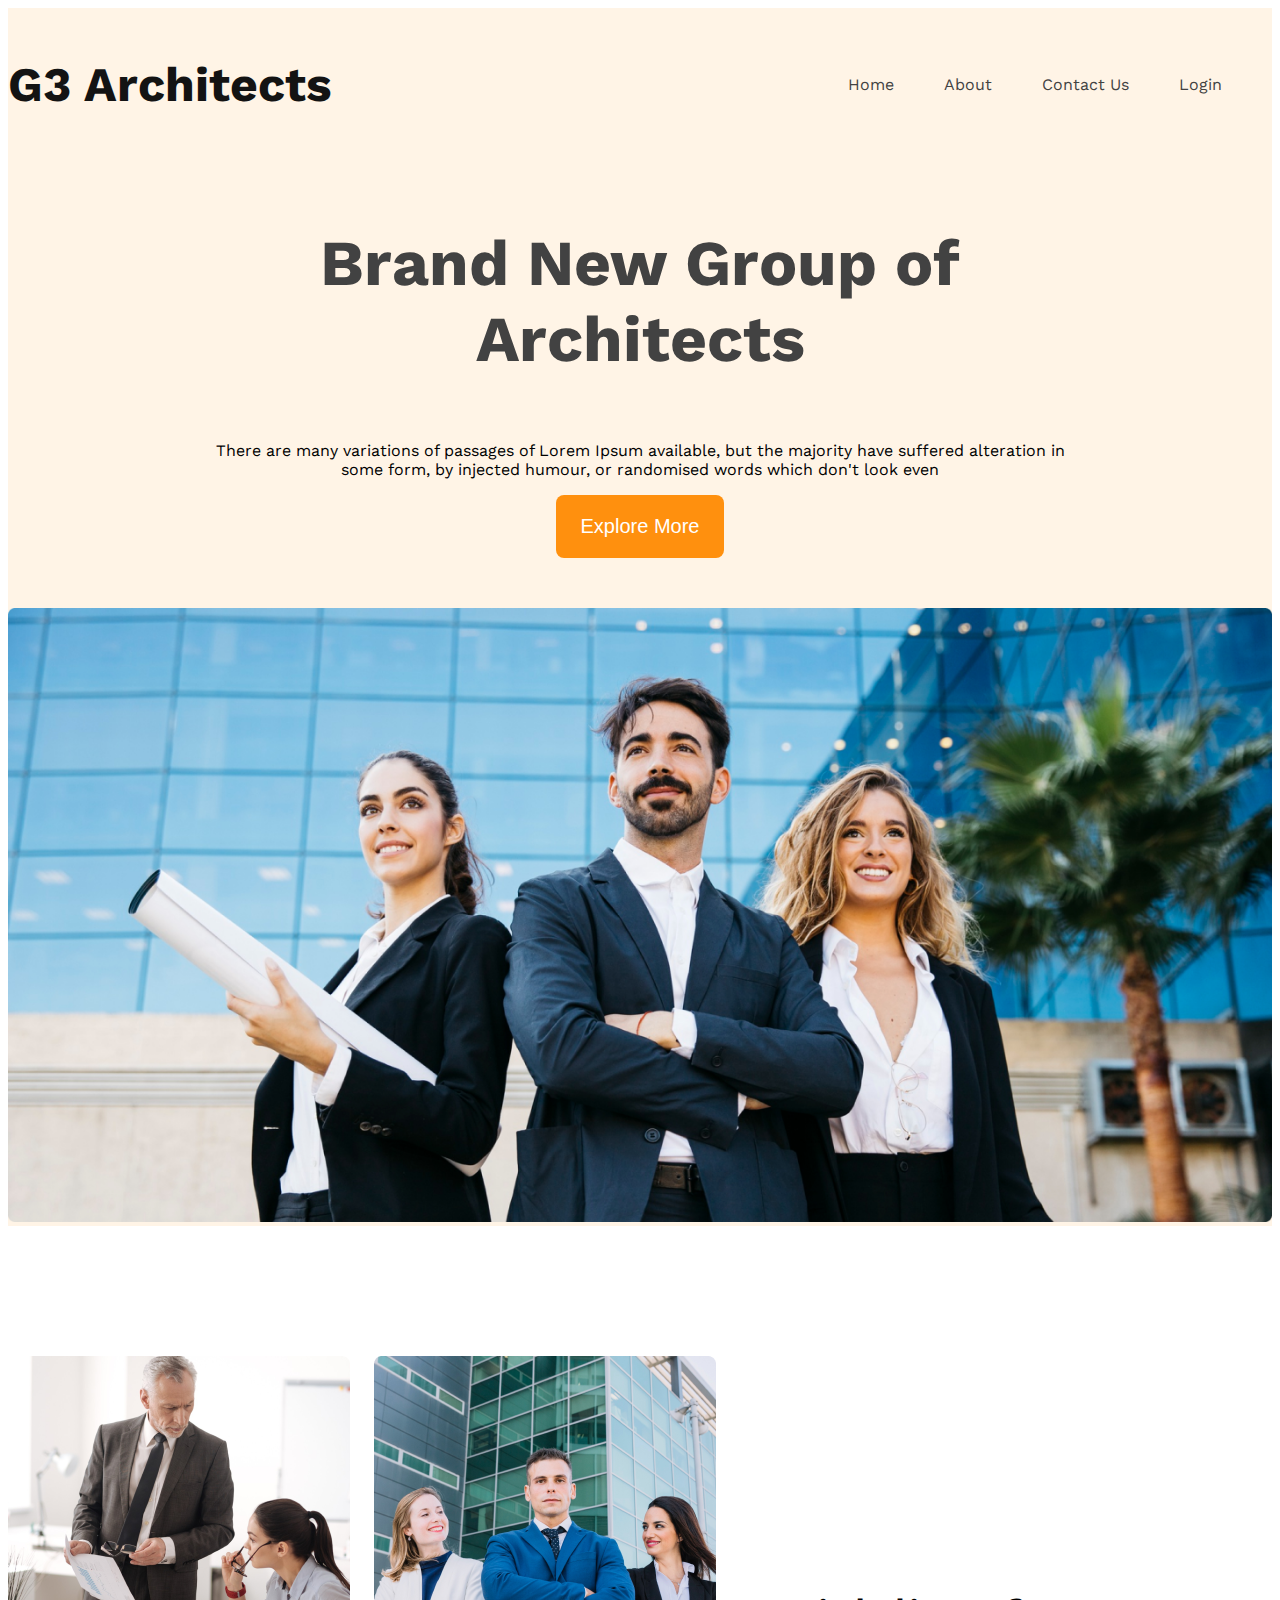
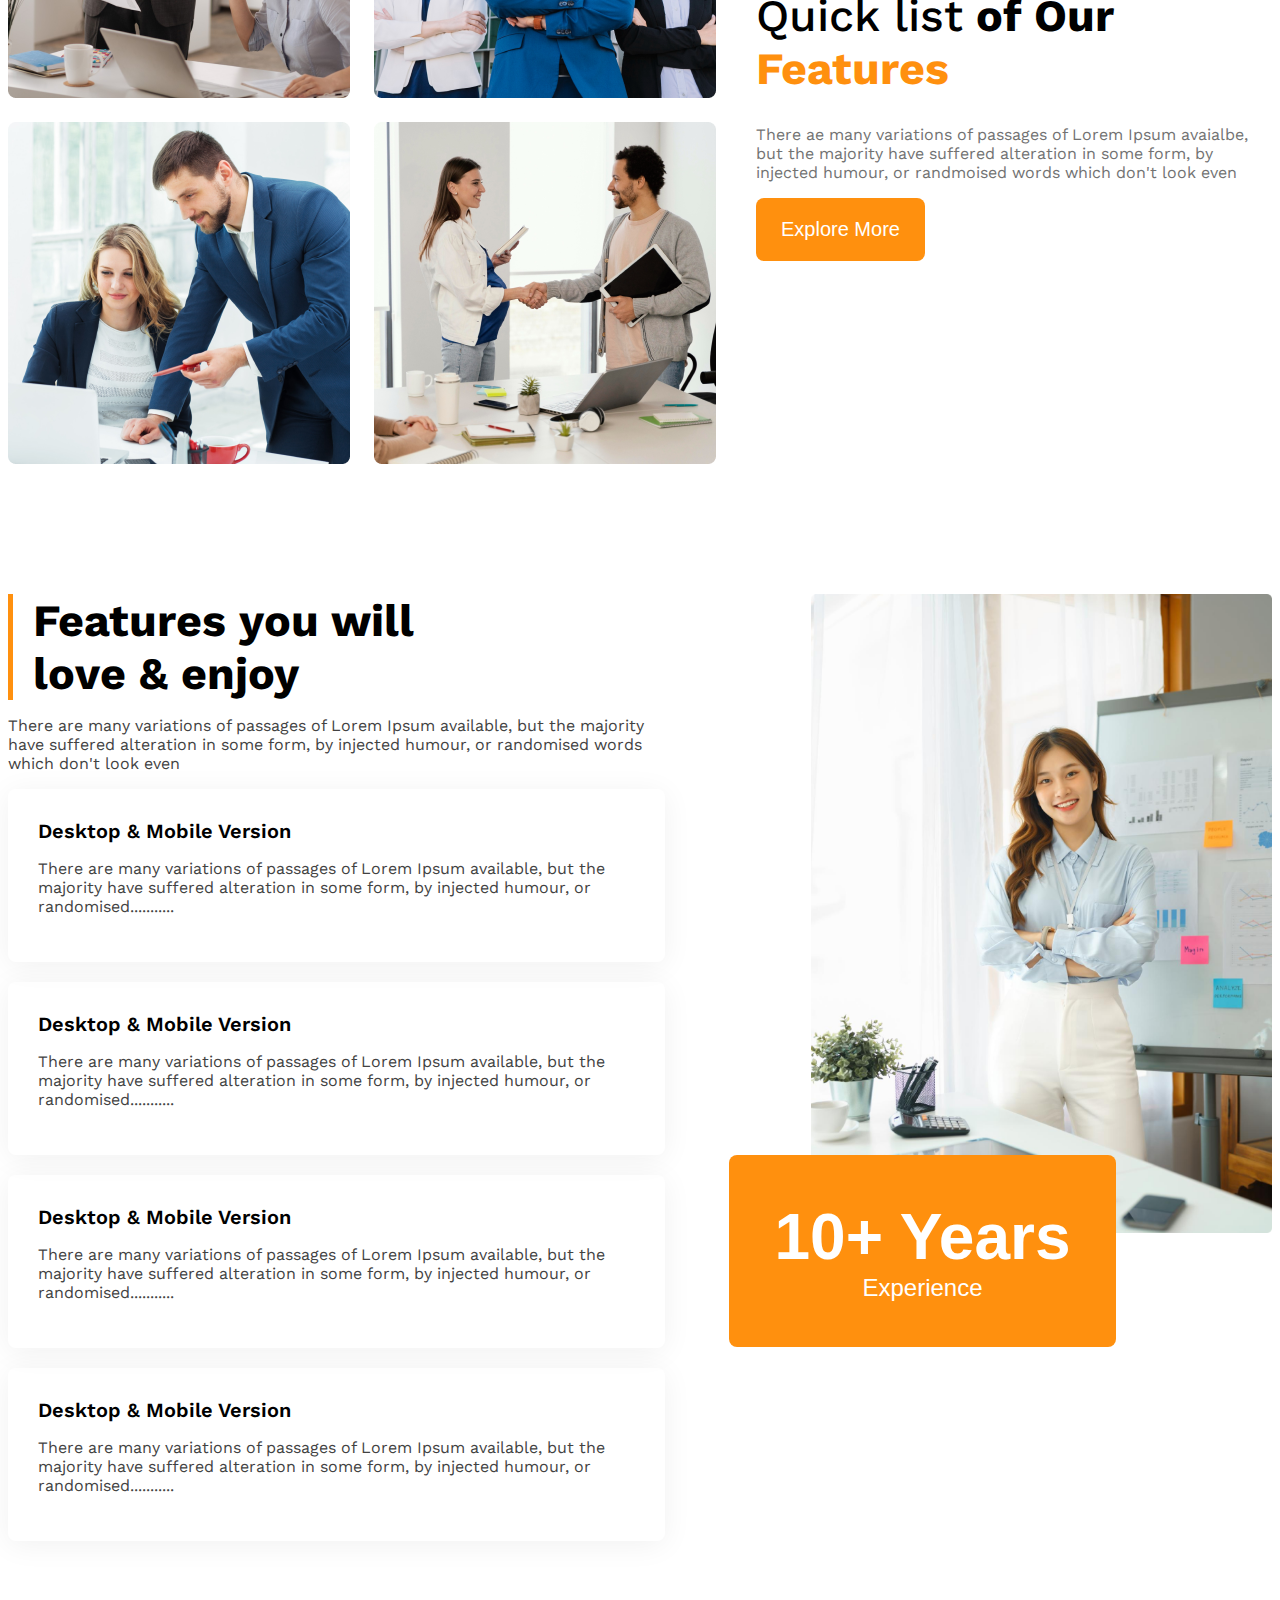
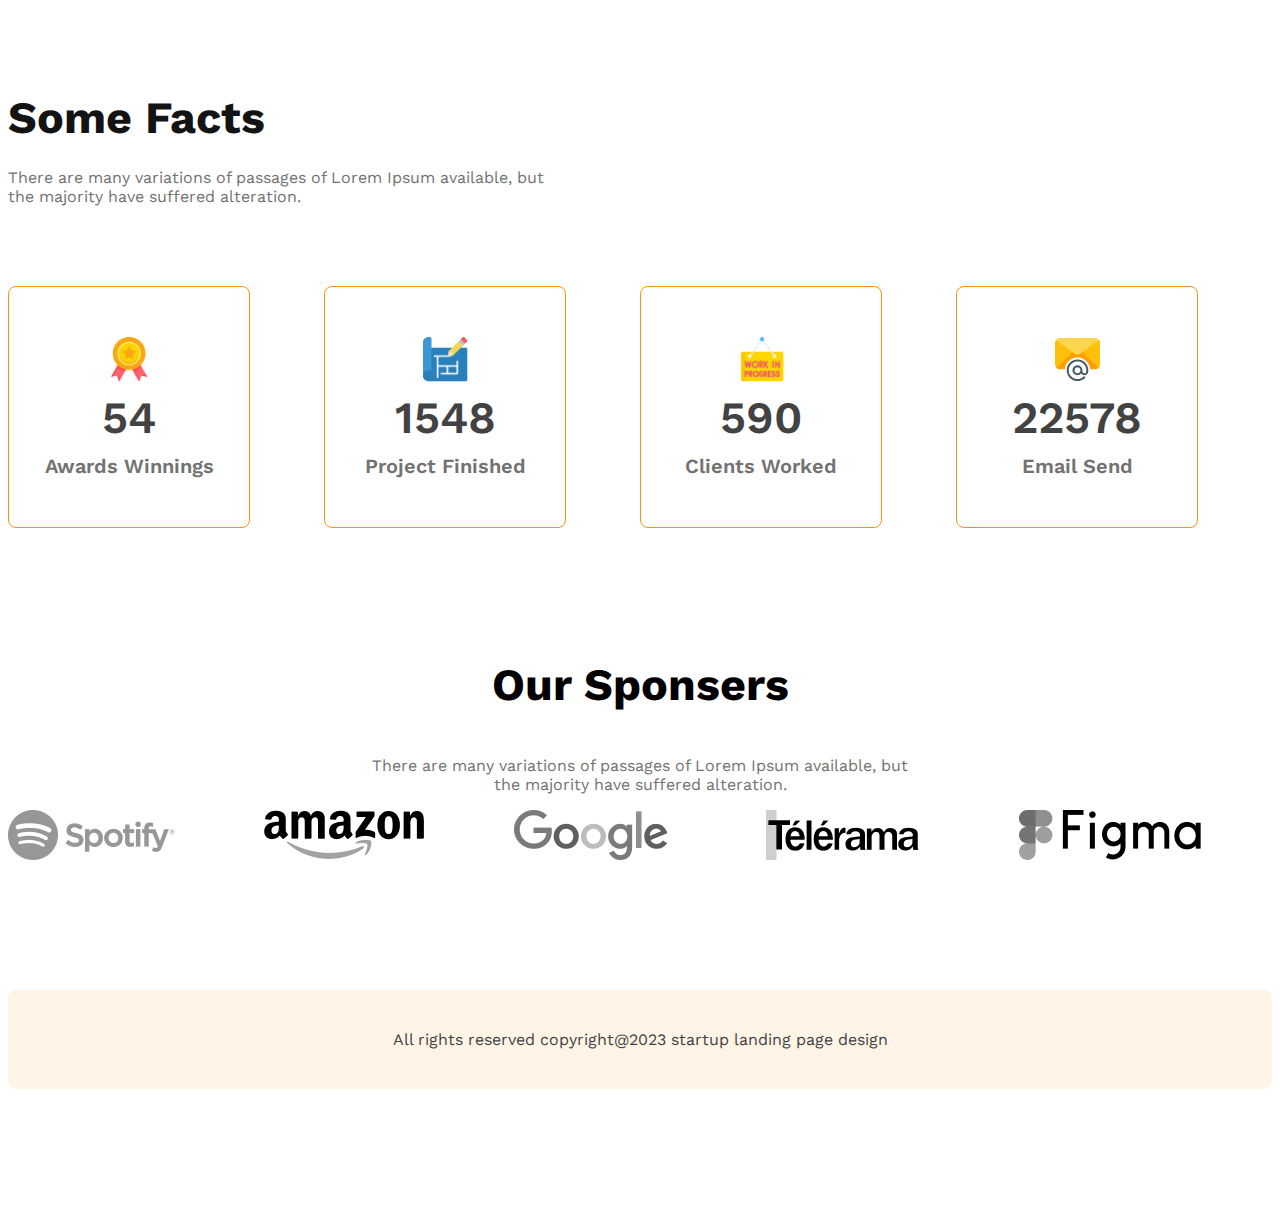
<file: index.html>
<!DOCTYPE html>
<html lang="en">
  <head>
    <meta charset="UTF-8" />
    <meta name="viewport" content="width=device-width, initial-scale=1.0" />
    <title>Document</title>
    <link rel="stylesheet" href="styles/style.css" />
  </head>
  <body class="work-sans-normal">
    <header class="bg-light">
      <navbar class="navbar display-flex">
        <h3 class="brand dark-1">G3 Architects</h3>
        <ul class="nav-links display-flex">
          <!-- li.nav-item*4>a.nav-link -->
          <li class="nav-item"><a href="" class="nav-link dark-2">Home</a></li>
          <li class="nav-item"><a href="" class="nav-link dark-2">About</a></li>
          <li class="nav-item">
            <a href="" class="nav-link dark-2">Contact Us</a>
          </li>
          <li class="nav-item"><a href="" class="nav-link dark-2">Login</a></li>
        </ul>
      </navbar>
      <div class="banner">
        <div class="banner-content">
          <h3 class="banner-title dark-2">Brand New Group of Architects</h3>
          <p class="banner-description">
            There are many variations of passages of Lorem Ipsum available, but
            the majority have suffered alteration in some form, by injected
            humour, or randomised words which don't look even
          </p>
          <button class="btn-primary">Explore More</button>
        </div>
        <img class="banner-image" src="images/banner.png" alt="Banner image" />
      </div>
    </header>
    <main>
      <!-- Teams and features area -->
      <section class="teams display-flex">
        <div class="image-container">
          <img src="images/team1.png" alt="" />
          <img src="images/team2.png" alt="" />
          <img src="images/team3.png" alt="" />
          <img src="images/team4.png" alt="" />
        </div>
        <div class="our-features">
          <h1 class="section-title">
            <span class="quick-list" class="dark-3">Quick list</span>
            <span class="of-ours" class="dark-1">of Our</span>
            <span class="features-text">Features</span>
          </h1>
          <p class="features-description dark-3">
            There ae many variations of passages of Lorem Ipsum avaialbe, but
            the majority have suffered alteration in some form, by injected
            humour, or randmoised words which don't look even
          </p>
          <button class="btn-primary">Explore More</button>
        </div>
      </section>

      <!-- Features styling -->

      <section class="features display-flex">
        <div>
            <h3 id="feature-section-title" class="section-title">Features you will <br> love & enjoy</h3>
            <p class="dark-2">There are many variations of passages of Lorem Ipsum available, but the majority have suffered alteration in some form, by injected humour, or randomised words which don't look even</p>

            <!-- feature card container -->
             <div class="feature-card-container">
                <div class="feature-card">
                    <h4 class="feature-title">Desktop & Mobile Version</h4>
                    <p class="dark-2">There are many variations of passages of Lorem Ipsum available, but the majority have suffered alteration in some form, by injected humour, or randomised...........</p>
                 </div>
                 <div class="feature-card">
                    <h4 class="feature-title">Desktop & Mobile Version</h4>
                    <p class="dark-2">There are many variations of passages of Lorem Ipsum available, but the majority have suffered alteration in some form, by injected humour, or randomised...........</p>
                 </div>
                 <div class="feature-card">
                    <h4 class="feature-title">Desktop & Mobile Version</h4>
                    <p class="dark-2">There are many variations of passages of Lorem Ipsum available, but the majority have suffered alteration in some form, by injected humour, or randomised...........</p>
                 </div>
                 <div class="feature-card">
                    <h4 class="feature-title">Desktop & Mobile Version</h4>
                    <p class="dark-2">There are many variations of passages of Lorem Ipsum available, but the majority have suffered alteration in some form, by injected humour, or randomised...........</p>
                 </div>
             </div>
        </div>
        <div class="featured-architect">
            <img src="images/architect.png" class="features-image" alt="">
            <button id="experience-badge" class="btn-primary">
                <span id="experience-year">10+ Years</span>
                <br>
                <span>Experience</span>
            </button>
        </div>
      </section>

      <!-- Some facts area -->
      <section>
        <h4 class="facts-title section-title dark-1">Some Facts</h4>
        <p class="facts-description dark-3">
          There are many variations of passages of Lorem Ipsum available, but
          the majority have suffered alteration.
        </p>
        <div class="facts-container">
          <!-- .facts*4>img.fact-icon+.fact-num+.fact-name -->
          <div class="facts display-flex">
            <div>
              <img src="images/icons/ribon.png" alt="" class="fact-icon" />
              <div class="fact-num dark-2">54</div>
              <div class="fact-name dark-3">Awards Winnings</div>
            </div>
          </div>
          <div class="facts display-flex">
            <div>
              <img src="images/icons/projects.png" alt="" class="fact-icon" />
              <div class="fact-num dark-2">1548</div>
              <div class="fact-name dark-3">Project Finished</div>
            </div>
          </div>
          <div class="facts display-flex">
            <div>
              <img src="images/icons/customers.png" alt="" class="fact-icon" />
              <div class="fact-num dark-2">590</div>
              <div class="fact-name dark-3">Clients Worked</div>
            </div>
          </div>
          <div class="facts display-flex">
            <div>
              <img src="images/icons/email.png" alt="" class="fact-icon" />
              <div class="fact-num dark-2">22578</div>
              <div class="fact-name dark-3">Email Send</div>
            </div>
          </div>
        </div>
      </section>

      <!-- Our Sponsers section -->
       <section class="sponsers-container">
            <div class="sponsers-content">
                <h3 class="section-title">Our Sponsers</h3>
                <p class="sponsers-description dark-3">There are many variations of passages of Lorem Ipsum available, but the majority have suffered alteration.</p>
            </div>
            <div class="sponsors-items">
                <img src="images/sponsors/spotify.png" alt="Spotify image">
                <img src="images/sponsors/amazon.png" alt="Amazon image">             
                <img src="images/sponsors/google.png" alt="Amazon image">             
                <img src="images/sponsors/telerama.png" alt="Amazon image">             
                <img src="images/sponsors/figma.png" alt="Amazon image">             
            </div>
       </section>
    </main>
    <footer class="bg-light">
            <p class="footer-text dark-2">All rights reserved copyright@2023 startup landing page design</p>
    </footer>
  </body>
</html>
</file>
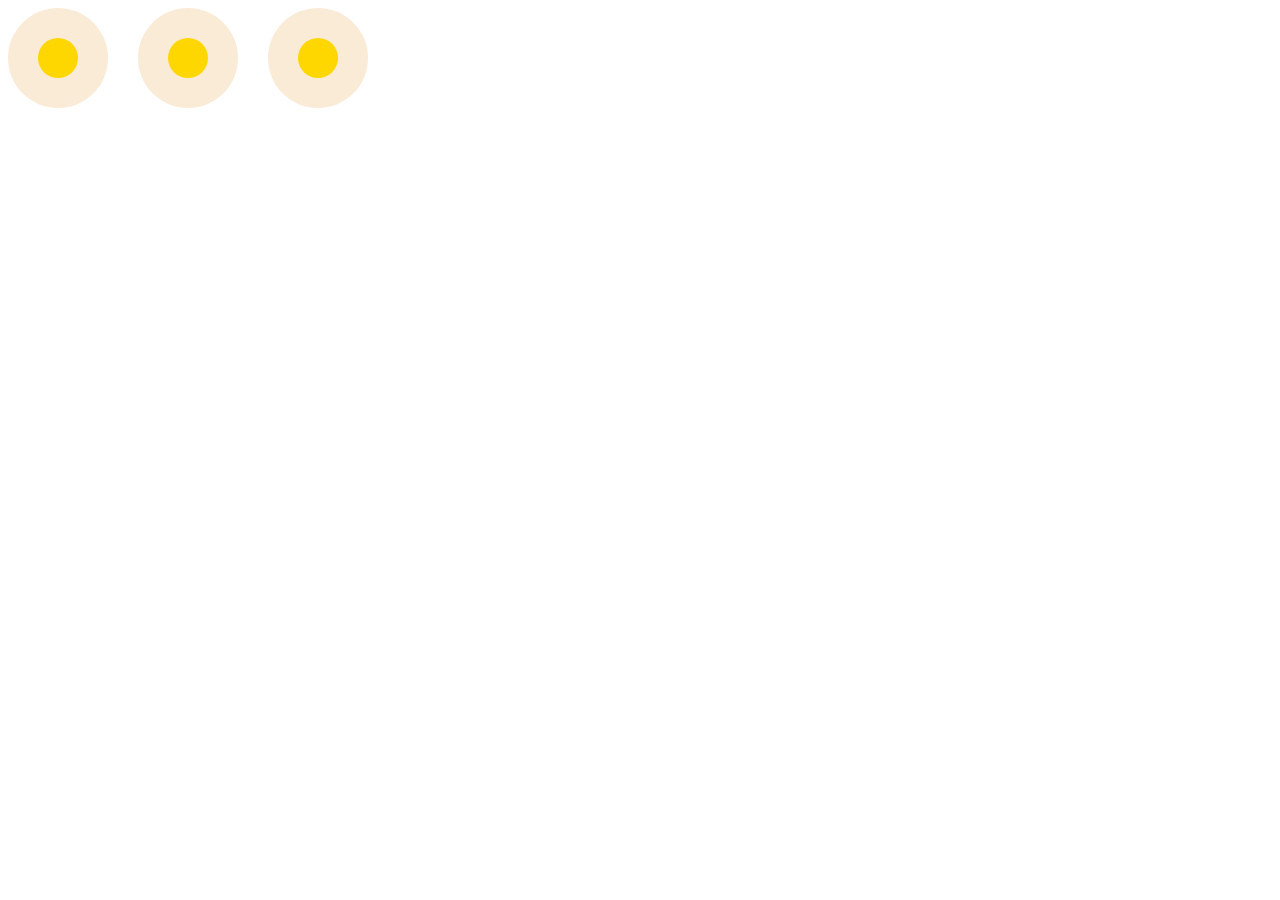
<file: practise.html>
<!DOCTYPE html>
<html lang="en">
<head>
    <meta charset="UTF-8">
    <meta name="viewport" content="width=device-width, initial-scale=1.0">
    <title>middle align</title>
    <style>
        .display-flex{
            display: flex;
        }
        .box-container{
            gap: 30px;
        }
        .boxes{
            height: 100px;
            width: 100px;
            border-radius: 50%;
            background-color: antiquewhite;
            display: flex;
            align-items: center;
            justify-content: center;
        }
        .box{
            height: 40px;
            width: 40px;
            border-radius: 50%;
            background-color: gold;          
        }
    </style>
</head>
<body>
    <div class="box-container display-flex">
        <div class="boxes">
            <div class="box">
                <!-- <h1>1</h1> -->
            </div>
        </div>
        <div class="boxes">
            <div class="box">
                <!-- <h1>2</h1> -->
            </div>
        </div>
        <div class="boxes">
            <div class="box">
                <!-- <h3>3</h3> -->
            </div>
        </div>
    </div>
</body>
</html>
</file>
<file: styles/style.css>
@import url('https://fonts.googleapis.com/css2?family=Work+Sans:ital,wght@0,100..900;1,100..900&display=swap');

.work-sans-normal {
    font-family: "Work Sans", sans-serif;
    font-optical-sizing: auto;
    font-weight: 400;
    font-style: normal;
  }
  

/* Shared styles */



.display-flex{
    display: flex;
}

.bg-light{
    background-color: rgba(255, 144, 14, 0.1);
}

.section-title{
    font-size: 2.8rem;
    font-weight: 700px;
}
/* Dark 01 */

.dark-1{
    color: #131313;
}

/* Dark 02 */

.dark-2{
    color: #424242;
}

/* Dark 03 */

.dark-3{
    color: #727272;
}

/* Dark 04 */

/* Dark 05 */

/* Dark 06 */

.btn-primary{
    color: rgba(255, 255, 255, 1);
    padding: 20px 25px;
    font-size: 1.25rem;
    font-weight: 600;
    border-radius: 8px;
    border: none;
    font-weight: 500;
    background-color: rgba(255, 144, 14, 1);
}

main{
    max-width: 1440px;
    margin: 0 auto;
}

main > section{
    margin-top: 130px;
}
/* Header styles */
.brand{
    font-weight: 700;
    font-size: 3rem;
}
.navbar{
    justify-content: space-between;
    align-items: center;
}
.nav-links{
    /* margin-right: 50px; */   
}
.nav-item{
    margin-right: 50px;
    list-style: none;
}

.nav-link{
    text-decoration: none;
}
.navbar, .banner{
    max-width: 1440px;
    margin: 0 auto;
}


/* Banner styles */
.banner-title{
    font-size: 4rem;
    font-weight: bold;
}

.banner-content{
    max-width: 850px;
    margin: 0 auto;
    text-align: center;
    margin-bottom: 50px;
}

.banner-image{
    width: 100%;
}


/* Teams and features styles */
.teams{
    align-items: center;
}

.image-container{
    display: grid;
    grid-template-columns: repeat(2, 1fr);
    gap: 24px;
}

.our-features{
    margin-left: 40px;
    max-width: 530px;
}

.quick-list{
    font-weight: 500;
}

.features-text{
    font-weight: 700;
    color: rgba(255, 144, 14, 1);
}
.of-ours{
    font-weight: 700;
}


/* Features styles */
.features{
    gap: 146px;
}

.feature-card{
    padding: 30px;
    border-radius: 8px;
    box-shadow: 0 4px 30px 0 rgba(0, 0, 0, 0.06);
    margin-bottom: 20px;
}

#feature-section-title{
    border-left: 5px solid #FF900E;
    padding-left: 20px;
    margin: 0;
}

.feature-card .feature-title{
    font-weight: 600;
    font-size: 1.25rem;
    margin-top: 0px;
    margin-bottom: 0px;
}

.featured-architect img{
    width: 100%;
}
/* .features-image{
    width: 100%;
} */

/* Experience badge styles */

#experience-badge{
    padding: 45px 45px;
    font-size: 1.5rem;
    font-weight: 500;
    margin-left: -82px;
    margin-top: -82px;
}

#experience-year{
    font-size: 4rem;
    font-weight: 700;
}
/* Some facts styling */
.facts-title{
    margin-bottom: 0px;
}
.facts-description{
    max-width: 542px;
    margin: 24px 0px 80px;
}
.facts-container{
    display: grid;
    grid-template-columns: repeat(4, 1fr);
}
.facts{
    border: 1px solid rgba(255, 144, 14, 1);
    border-radius: 8px;
    width: 240px;
    height: 240px;
    justify-content: center;
    align-items: center;
    text-align: center;
}
.fact-icon{
    height: 45px;
    width: 45px;
}
.fact-num{
    font-size: 2.8rem;
    font-weight: 600;
    margin: 5px 0 10px;
}
.fact-name{
    font-size: 1.25rem;
    font-weight: 600;
}


/* Our sponsers section styles */

.sponsers-content{
    max-width: 540px;
    margin: 0 auto;
    text-align: center;
}

.sponsors-items{
    display: grid;
    grid-template-columns: repeat(5, 1fr);
}

.sponsors-items img{
    filter: grayscale(100%);
}

/* Footer styles */

footer{
    max-width: 1440px;
    margin: 130px auto;
    text-align: center;
    border-radius: 8px;
}
.footer-text{
    padding: 40px;
}


/* Responsiveness design */

/* Small devices */
@media screen and (max-width : 576px) {
    .navbar, 
    .nav-links,
    .teams,
    .features{
        flex-direction: column;
    }
    .image-container, 
    .facts-container, 
    .sponsors-items{
        grid-template-columns: repeat(1, 1fr);
    }
    .our-features{
        margin: 30px auto;
        text-align: center;
    }
    .facts-container{
        justify-items: center;
        gap: 30px;
    }
    .sponsors-items{
        justify-items: center;
        gap: 30px;
    }
    /* .features-image{
        width: 100%;
    } */
    #experience-badge{
        margin-left: 5px;
        margin-top: 20px;
        /* margin-bottom: 20px; */
    }
}

/* Medium devices */
@media screen and (min-width: 576px) and (max-width: 992px) {
    .teams{
        flex-direction: column;
    }
    .our-features{
        margin: 0 auto;
        text-align: center;
    }
    .facts-container, 
    .sponsors-items{
        grid-template-columns: repeat(2, 1fr);
        gap: 50px;
        justify-items: center;
    }
}
</file>
